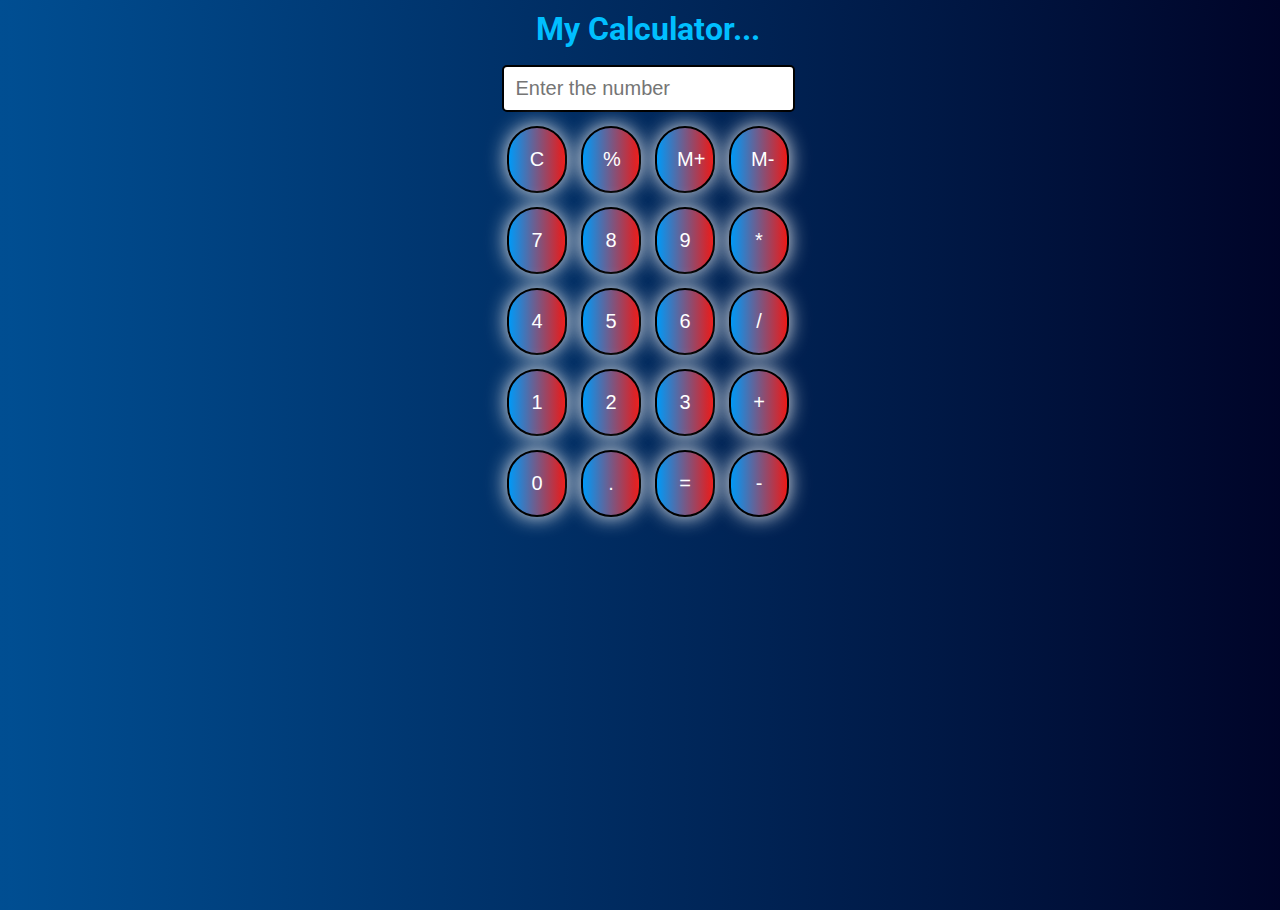
<file: Calculator App/index.html>
<!DOCTYPE html>
<html lang="en">

<head>
    <meta charset="UTF-8">
    <meta name="viewport" content="width=device-width, initial-scale=1.0">
    <title>Calculator</title>
    <link rel="stylesheet" href="main.css">
    <link rel="stylesheet" href="style.css">
</head>

<body>


    <h1 class="text-center">My Calculator...</h1>
    <div class="container flex flex-col items-center  mx-auto mw-20">
        <div class="row">
            <input type="text" class="text" placeholder="Enter the number">
        </div>
        <div class="row">
            <button class=" btn btn-grad">C</button>
            <button class=" btn btn-grad">%</button>
            <button class=" btn btn-grad">M+</button>
            <button class=" btn btn-grad">M-</button>

        </div>

        <div class="row">
            <button class=" btn btn-grad">7</button>
            <button class=" btn btn-grad">8</button>
            <button class=" btn btn-grad">9</button>
            <button class=" btn btn-grad">*</button>

        </div>
        <div class="row">
            <button class=" btn btn-grad">4</button>
            <button class=" btn btn-grad">5</button>
            <button class=" btn btn-grad">6</button>
            <button class=" btn btn-grad">/</button>

        </div>
        <div class="row">
            <button class=" btn btn-grad">1</button>
            <button class=" btn btn-grad">2</button>
            <button class=" btn btn-grad">3</button>
            <button class=" btn btn-grad">+</button>

        </div>
        <div class="row">
            <button class=" btn btn-grad">0</button>
            <button class=" btn btn-grad">.</button>
            <button class=" btn btn-grad">=</button>
            <button class=" btn btn-grad">-</button>

        </div>
    </div>






    <script src="main.js"></script>
</body>

</html>
</file>
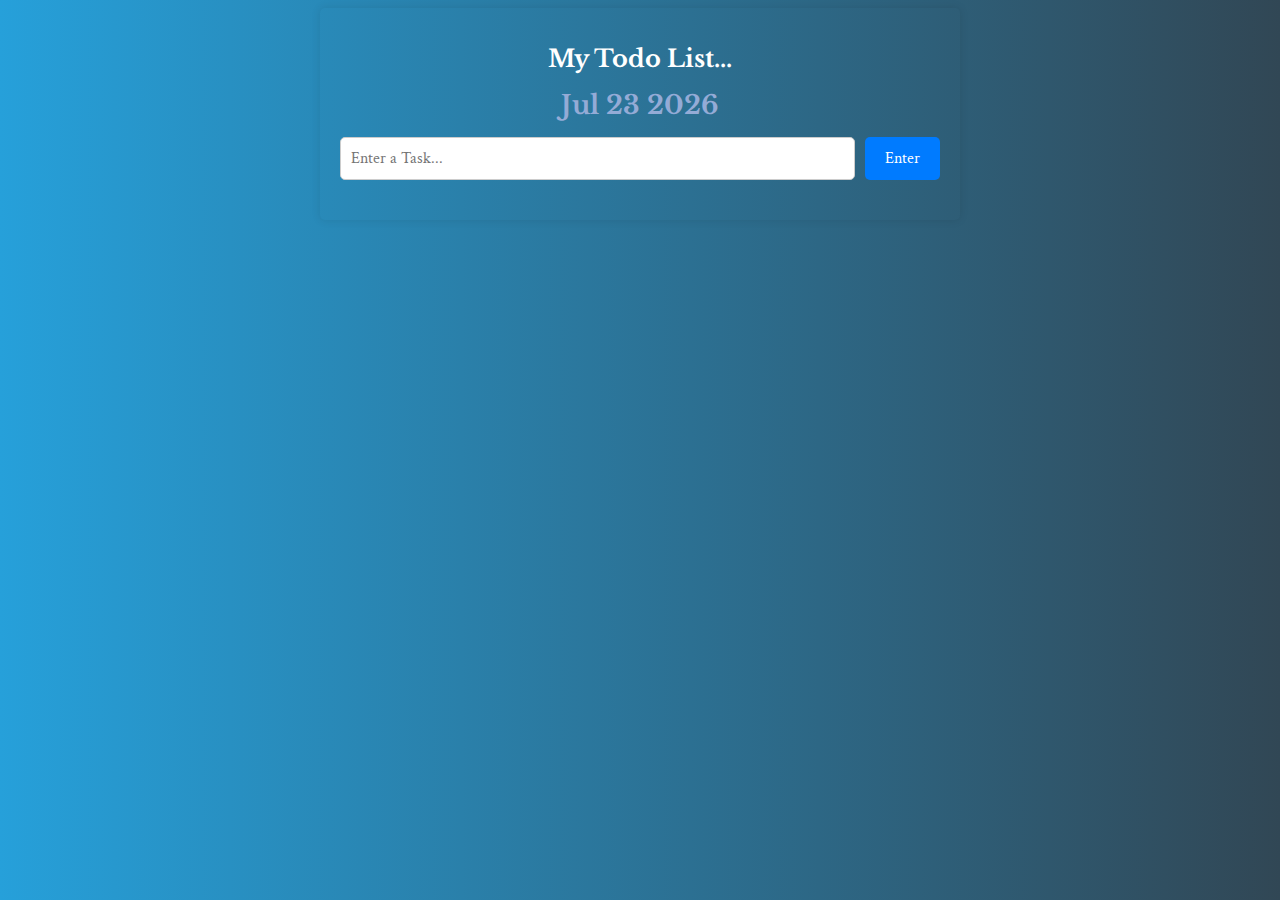
<file: To Do List app using local Storage/index.html>
<!DOCTYPE html>
<html lang="en">

<head>
    <meta charset="UTF-8" />
    <meta name="viewport" content="width=device-width, initial-scale=1.0" />
    <title>To Do List Using Local Storage</title>
    <link rel="stylesheet" href="index.css">
</head>

<body>
    <main class="app">
        <h1>My Todo List...</h1>
        <div class="input-header">
            <h1>
                <span id="date"> </span>
            </h1>
            <div class="todo-input">
                <input type="text" id="item" placeholder="Enter a Task..." />
                <button id="enter">Enter</button>
            </div>
        </div>

        <div class="to-do-list"></div>
    </main>














    <script src="main.js"></script>

</body>

</html>
</file>
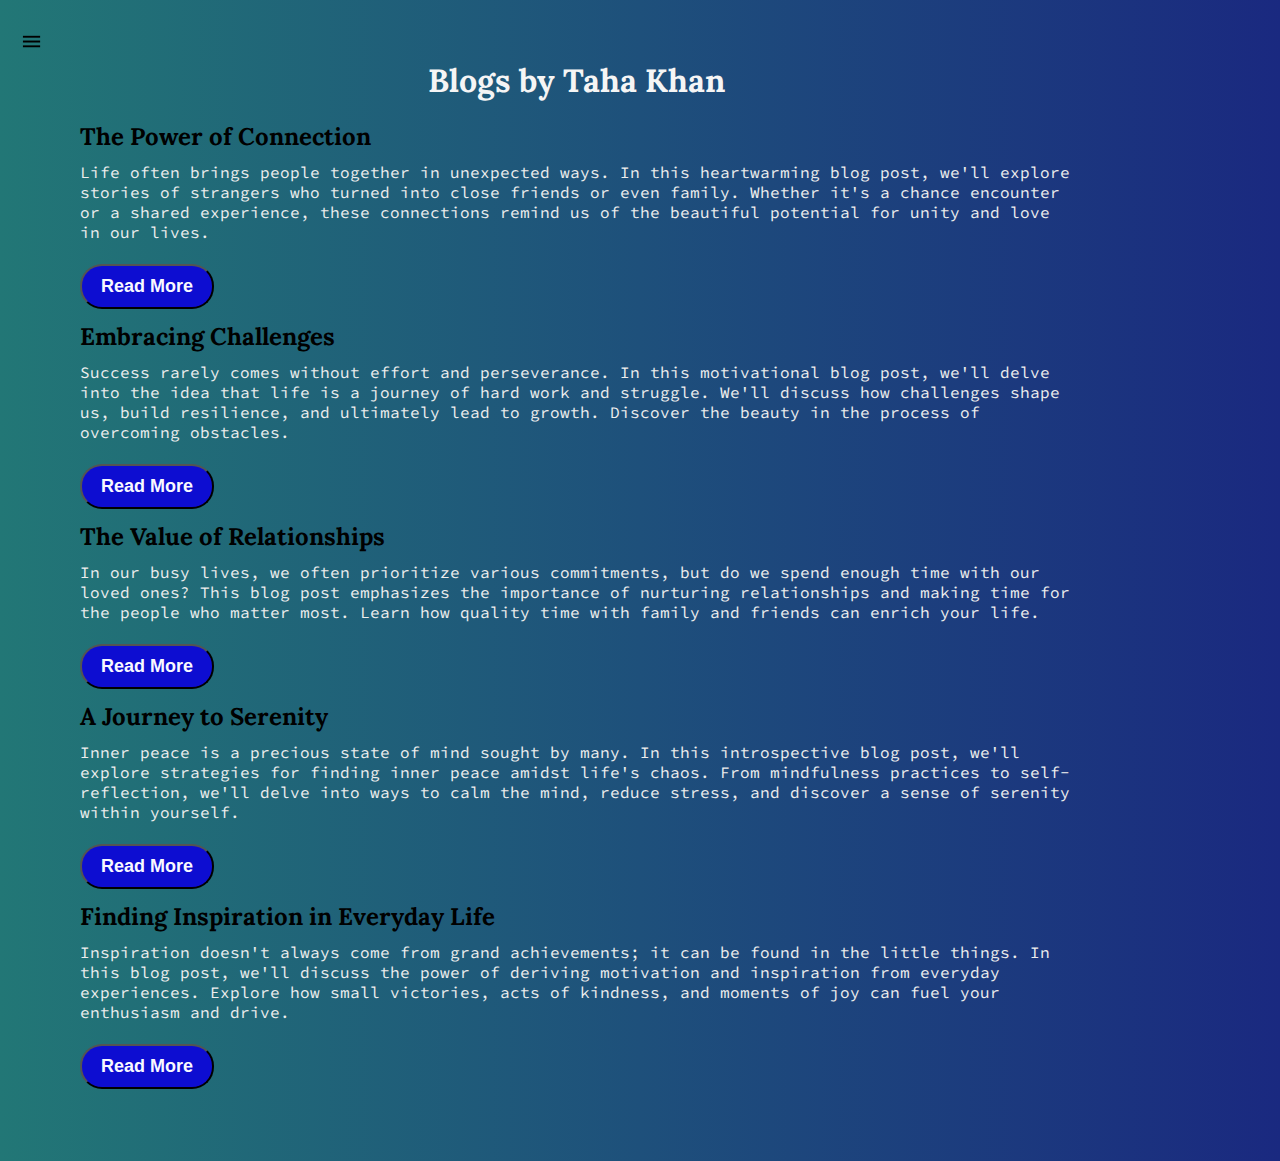
<file: PORTFOLIO WEBSITE/blog.html>
<!DOCTYPE html>
<html lang="en">

<head>
    <meta charset="UTF-8">
    <meta name="viewport" content="width=device-width, initial-scale=1.0">
    <title>Portfolio</title>
    <link rel="styleSheet" href="portfolio.css">
</head>

<body class="btn-grad1">
    <div class="container">
        <div class="sidebar sidebarGo btn-grad">

            <nav class="">
                <li><a href="/home.html">Home</a></li>
                <li><a href="/myIntro.html">My Intro</a> </li>
                <!-- <li><a href="/services.html">Services</a></li> -->
                <li><a href="/blog.html">Blog</a></li>
                <li><a href="/contact.html">Contact Me</a></li>


            </nav>
        </div>
        <div class="main">
            <div class="hamburger">
                <img src="ham.png" alt="" class="ham" width="23" />
                <img src="cross.png" alt="" class="cross" width="23" />
            </div>
            <div class="blogContainer">
                <h1 class="Blog-Main-Heading">Blogs by Taha Khan</h1>
                <div class="blogItem">
                    <h2>The Power of Connection</h2>
                    <p class="blog">Life often brings people together in unexpected ways. In this heartwarming blog post, we'll
                        explore stories of strangers who turned into close friends or even family. Whether it's a chance
                        encounter or a shared experience, these connections remind us of the beautiful potential for
                        unity and love in our lives.

                        




                    </p>
                    <button type="submit" class=" btn-sm">Read More</button>

                    <h2>Embracing Challenges</h2>
                    <p class="blog"> Success rarely comes without effort and perseverance. In this motivational blog post, we'll
                        delve into the idea that life is a journey of hard work and struggle. We'll discuss how
                        challenges shape us, build resilience, and ultimately lead to growth. Discover the beauty in the
                        process of overcoming obstacles.
                    </p>
                    <button type="submit" class=" btn-sm">Read More</button>

                    <h2>The Value of Relationships</h2>
                    <p class="blog">In our busy lives, we often prioritize various commitments, but do we spend enough time with our
                        loved ones? This blog post emphasizes the importance of nurturing relationships and making time
                        for the people who matter most. Learn how quality time with family and friends can enrich your
                        life.</p>
                    <button type="submit" class=" btn-sm">Read More</button>

                    <h2>A Journey to Serenity</h2>
                    <p class="blog">Inner peace is a precious state of mind sought by many. In this introspective blog post, we'll
                        explore strategies for finding inner peace amidst life's chaos. From mindfulness practices to
                        self-reflection, we'll delve into ways to calm the mind, reduce stress, and discover a sense of
                        serenity within yourself.</p>
                        <button type="submit" class=" btn-sm">Read More</button>

                        <h2>Finding Inspiration in Everyday Life</h2>
                    <p class="blog">Inspiration doesn't always come from grand achievements; it can be found in the little things.
                        In this blog post, we'll discuss the power of deriving motivation and inspiration from everyday
                        experiences. Explore how small victories, acts of kindness, and moments of joy can fuel your
                        enthusiasm and drive.</p>
                    <button type="submit" class=" btn-sm">Read More</button>

                </div>

            </div>
        </div>














    </div>

    <script src="portfolio.js"></script>
</body>

</html>
</file>
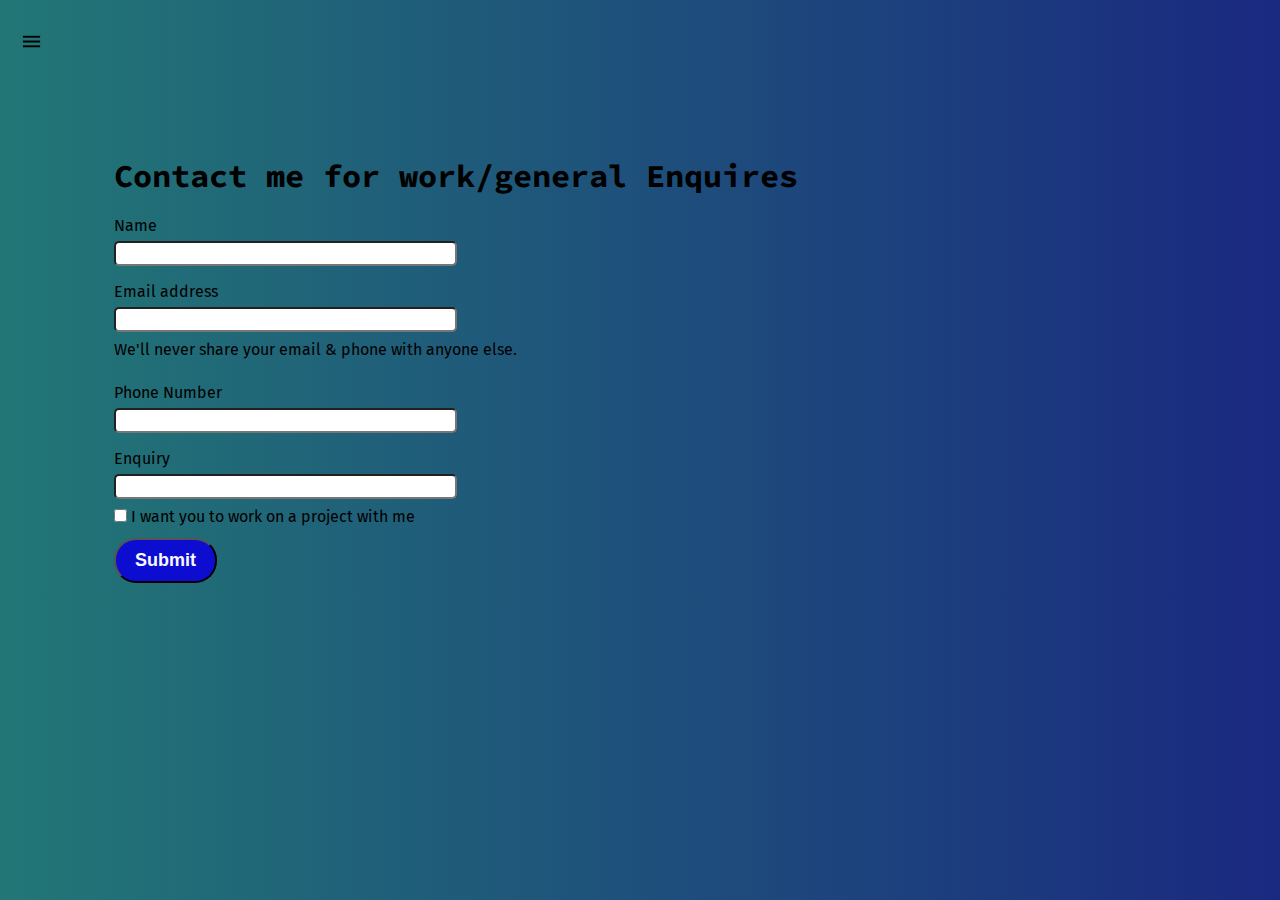
<file: PORTFOLIO WEBSITE/contact.html>
<!DOCTYPE html>
<html lang="en">
<head>
    <meta charset="UTF-8">
    <meta name="viewport" content="width=device-width, initial-scale=1.0">
    <title>Portfolio</title>
    <link rel="styleSheet" href="portfolio.css">
</head>
<body class="btn-grad1">
<div class="container">
    <div class="sidebar sidebarGo btn-grad">
                
                <nav class="">
                    <li><a href="/home.html">Home</a></li>
                    <li><a href="/myIntro.html">My Intro</a> </li>
                    <!-- <li><a href="/services.html">Services</a></li> -->
                    <li><a href="/blog.html">Blog</a></li>
                    <li><a href="/contact.html">Contact Me</a></li>


                </nav>
    </div>
            <div class="main">
                <div class="hamburger">
                    <img src="ham.png" alt="" class="ham" width="23" />
                    <img src="cross.png" alt="" class="cross" width="23" />
                </div>
                <div class="contactForm">
                    <h1>Contact me for work/general Enquires</h1>
                    <form>
                        <div class="mb-3">
                            <label for="clientEmail" class="form-label">Name</label>
                            <input type="name" class="form-control" id="clientEmail" aria-describedby="emailHelp">
                        </div>
                        <div class="mb-3">
                            <label for="clientEmail" class="form-label">Email address</label>
                            <input type="email" class="form-control" id="clientEmail" aria-describedby="emailHelp">
                            <div id="emailHelp" class="form-text">We'll never share your email & phone with anyone else.</div>
                        </div>
                        <div class="mb-3">
                            <label for="clientPhone" class="form-label">Phone Number</label>
                            <input type="phone" class="form-control" id="clientPhone">
                            </div>
                            <div class="mb-3">
                                <label for="clientEmail" class="form-label">Enquiry</label>
                                <input type="name" class="form-control" id="clientEmail" aria-describedby="emailHelp">
                            </div></form>
                            <div class="Checkbox1">
                        
                            <input type="checkbox" class="form-check-input" id="isClient">
                            <label class="form-check-label" for="isClient">I want you to work on a project with me</label>
                        
                    </div>
                        <button type="submit" class="btn btn-primary btn-sm">Submit</button>
                        
                </div>
            </div>














</div>

    <script src="portfolio.js"></script>
</body>
</html>
</file>
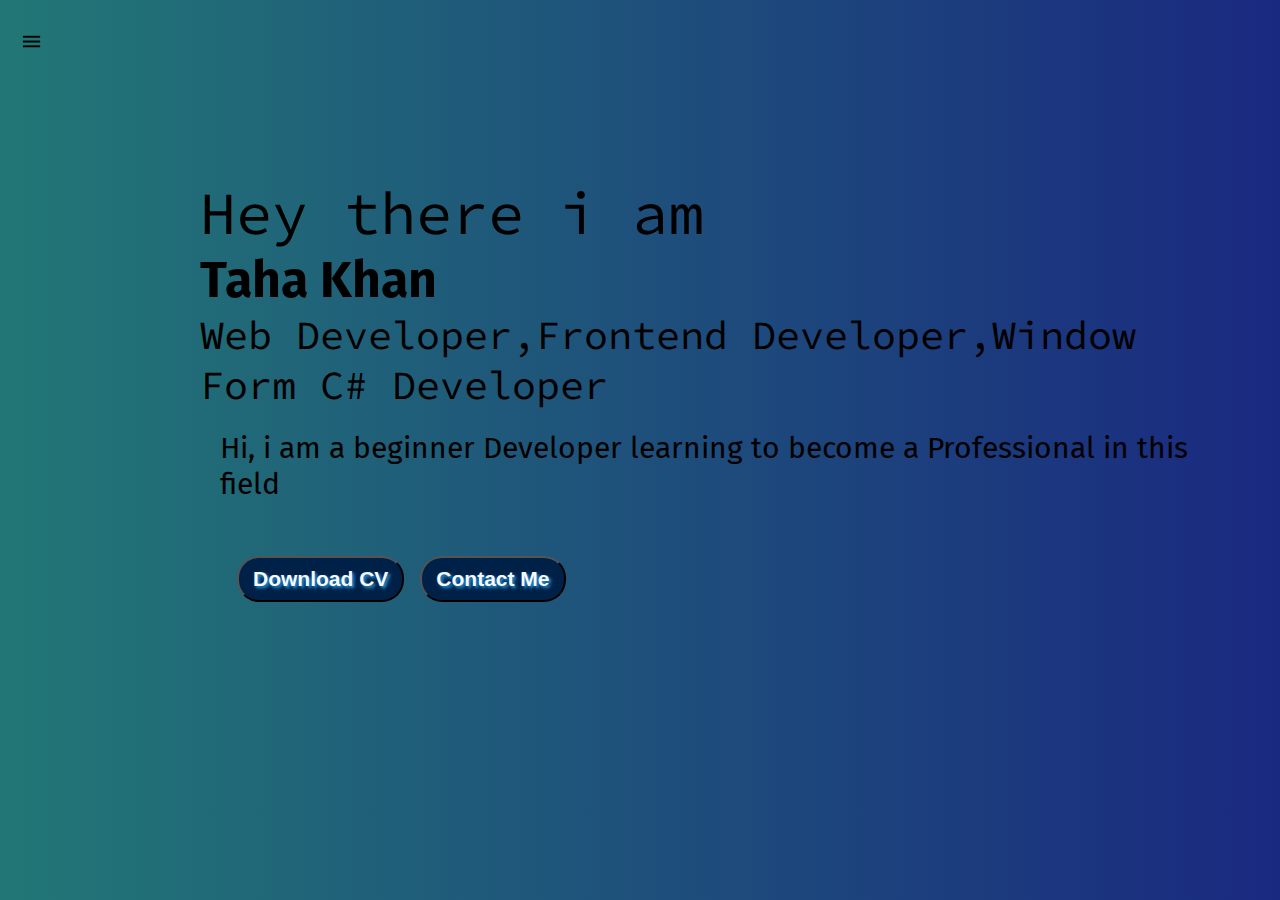
<file: PORTFOLIO WEBSITE/home.html>
<!DOCTYPE html>
<html lang="en">
<head>
    <meta charset="UTF-8">
    <meta name="viewport" content="width=device-width, initial-scale=1.0">
    <title>Portfolio</title>
    <link rel="styleSheet" href="portfolio.css">
</head>
<body class="btn-grad1">
<div class="container">
    <div class="sidebar sidebarGo btn-grad">
                
                <nav class="">
                    <li><a href="/home.html">Home</a></li>
                    <li><a href="/myIntro.html">My Intro</a> </li>
                    <!-- <li><a href="/services.html">Services</a></li> -->
                    <li><a href="/blog.html">Blog</a></li>
                    <li><a href="/contact.html">Contact Me</a></li>


                </nav>
    </div>
            <div class="main">
                <div class="hamburger">
                    <img src="ham.png" alt="" class="ham" width="23" />
                    <img src="cross.png" alt="" class="cross" width="23" />
                </div>
                <div class="infoContainer">
                    <div class="devInfo">
                        <div class="hello">Hey there i am </div>
                        
                        <div class="name">Taha Khan</div>
                        

                        <div class="about">Web Developer,Frontend Developer,Window Form C# Developer  </div>
                        <div class="moreAbout">Hi, i am a beginner Developer learning to become a Professional in this field</div>


                        <div class="buttons">
                            <a href="Taha.pdf"><button>Download CV</button></a>
                            <a href="/contact.html"><button id="redirectButton">Contact Me</button></a>

                        </div>

                    </div> 
                    
                    <div class="devPic"><img src="taha.jpg" alt="Taha Pic"></div>

                </div>
            </div>














</div>

    <script src="portfolio.js"></script>
</body>
</html>
</file>
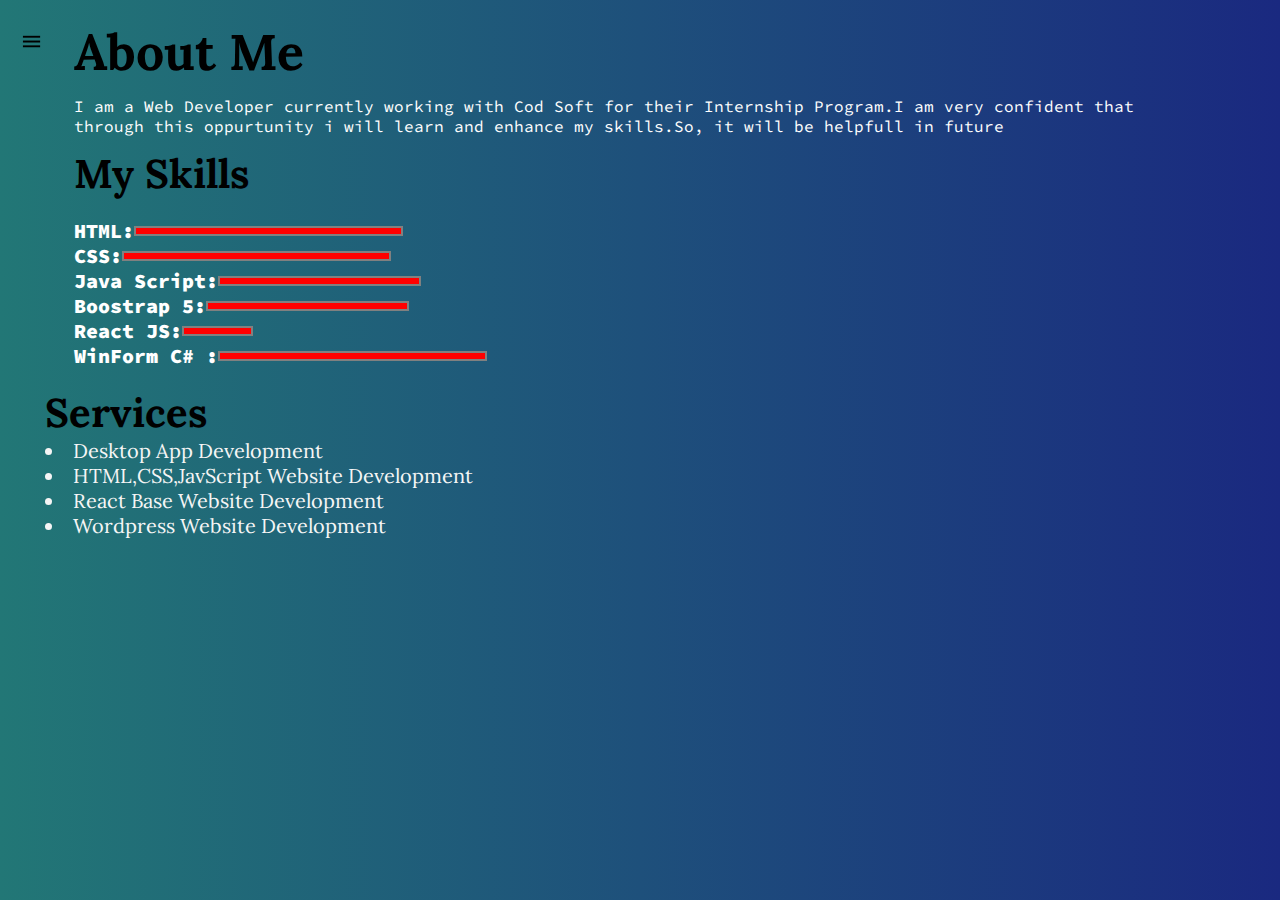
<file: PORTFOLIO WEBSITE/myIntro.html>
<!DOCTYPE html>
<html lang="en">
<head>
    <meta charset="UTF-8">
    <meta name="viewport" content="width=device-width, initial-scale=1.0">
    <title>Portfolio</title>
    <link rel="styleSheet" href="portfolio.css">
</head>
<body class="btn-grad1">
<div class="container">
    <div class="sidebar sidebarGo btn-grad">
                
                <nav class="">
                    <li><a href="/home.html">Home</a></li>
                    <li><a href="/myIntro.html">My Intro</a> </li>
                    <!-- <li><a href="/services.html">Services</a></li> -->
                    <li><a href="/blog.html">Blog</a></li>
                    <li><a href="/contact.html">Contact Me</a></li>


                </nav>
    </div>
            <div class="main">
                <div class="hamburger">
                    <img src="ham.png" alt="" class="ham" width="23" />
                    <img src="cross.png" alt="" class="cross" width="23" />
                </div>
                    <div class="myIntroInfo">
                        <h1 class="h1">About Me</h1>
                        <p class="p">I am a Web Developer currently working with Cod Soft for their Internship Program.I am very confident that through this oppurtunity i will learn and enhance my skills.So, it will be helpfull in future</p>
                        <h2 class="h2">My Skills</h2>
                        <div class="skillContainer">
                            <div class="skillItem"title="100%"> HTML: <div class="skill t100" ></div></div>
                            <div class="skillItem"title="100%"> CSS: <div class="skill t100"></div></div>
                            <div class="skillItem"title="75%"> Java Script: <div class="skill t75"></div></div>
                            <div class="skillItem"title="75%"> Boostrap 5: <div class="skill t75"></div></div>
                            <div class="skillItem"title="25%"> React JS: <div class="skill t25"></div></div>
                            <div class="skillItem"title="100%">WinForm C# : <div class="skill t100"></div></div>

                        </div>
                    </div> 
                    
                    <div class="ServicesContainer">
                        <h1>Services</h1>
                        <div class="Services">
                            <ol class="ab">
                                <li>Desktop App Development</li>
                                <li>HTML,CSS,JavScript Website Development</li>
                                <li>React Base Website Development</li>
                                <li>Wordpress Website Development</li>
    
                            </ol>
    
    
                        </div>
                
            </div>














</div>

    <script src="portfolio.js"></script>
</body>
</html>
</file>
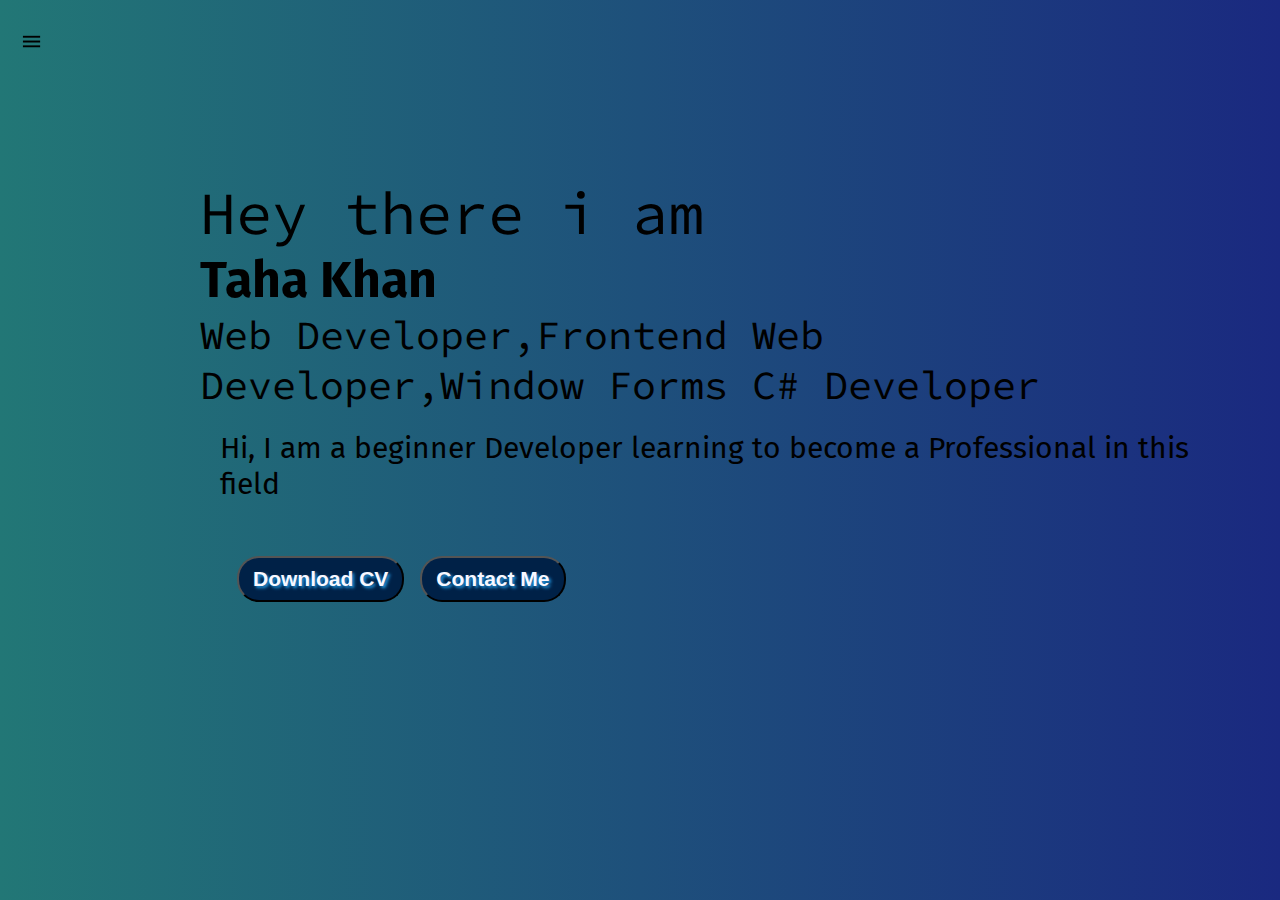
<file: PORTFOLIO WEBSITE/portfolio.html>
<!DOCTYPE html>
<html lang="en">
  <head>
    <meta charset="UTF-8" />
    <meta name="viewport" content="width=device-width, initial-scale=1.0" />
    <title>Portfolio</title>
    <link rel="styleSheet" href="portfolio.css" />
  </head>
  <body>
    <div class="container">
      <div class="sidebar sidebarGo btn-grad">
        <nav class="">
          <li><a href="/home.html">Home</a></li>
          <li><a href="/myIntro.html">My Intro</a></li>
          <li><a href="/services.html">Services</a></li>
          <li><a href="/blog.html">Blog</a></li>
          <li><a href="/contact.html">Contact Me</a></li>
        </nav>
      </div>
      <div class="main">
        <div class="hamburger">
          <img src="ham.png" alt="" class="ham" width="23" />
          <img src="cross.png" alt="" class="cross" width="23" />
        </div>
        <div class="infoContainer">
          <div class="devInfo">
            <div class="hello">Hey there i am</div>

            <div class="name">Taha Khan</div>

            <div class="about">Web Developer,Frontend Web Developer,Window Forms C# Developer</div>
            <div class="moreAbout">
            Hi, I am a beginner Developer learning to become a Professional in
            this field
            </div>

            <div class="buttons">
              <a href="Taha.pdf"><button>Download CV</button></a>
              <a href="/contact.html"><button id="redirectButton">Contact Me</button></a>
            </div>
          </div>

          <div class="devPic"><img src="taha.jpg" alt="Taha Pic" /></div>
        </div>
      </div>
    </div>

    <script src="portfolio.js"></script>
  </body>
</html>
</file>
<file: Calculator App/main.css>
.text-center {
    align-items: center;
}

.mx-auto {
    margin: auto;
}

.flex {
    display: flex;
}

.flex-col {
    flex-direction: column;
}

.items-center {
    align-items: center;
    justify-content: center;
}
</file>
<file: Calculator App/style.css>
@import url('https://fonts.googleapis.com/css2?family=Roboto:wght@300&display=swap');


html,
body {
    background: #000428;
    background: -webkit-linear-gradient(to right, #004e92, #000428);
    background: linear-gradient(to right, #004e92, #000428);
    font-family: 'Roboto', sans-serif;
    width: 100%;
    height: 100%;
}



.text-center {
    margin: 10px;
    text-align: center;
    color: #00BFFF;
}

.btn {
    width: 60px;
    padding: 20px;
    margin: 0 5px;
    border: 2px solid black;
    border-radius: 100px;
    cursor: pointer;
    font-size: 20px;
}

.btn-grad {
    background-image: linear-gradient(to right, #0099F7 0%, #F11712 51%, #0099F7 100%);

    text-transform: uppercase;
    transition: 0.5s;
    background-size: 200% auto;
    color: white;
    box-shadow: 0 0 20px #eee;

}

.btn-grad:hover {
    background-position: right center;
    color: #fff;
}



.row {
    margin: 7px 5px;
}

.row input {
    margin: 0px;
    padding: 10px 12px;
    border: 2px solid black;
    border-radius: 5px;
    font-size: 20px;
}
</file>
<file: To Do List app using local Storage/index.css>
@import url('https://fonts.googleapis.com/css2?family=Crimson+Text&family=Libre+Baskerville:wght@700&display=swap');

/* font-family: 'Source Code Pro', monospace; */














/* Basic styling for the page */
body {
    font-family: 'Crimson Text', serif;
    
    background-size: auto;
    /* Adjust the image size to cover the entire background */
    background-position: center center;
    background: #314755;  /* fallback for old browsers */
    background: -webkit-linear-gradient(to right, #26a0da, #314755);  /* Chrome 10-25, Safari 5.1-6 */
    background: linear-gradient(to right, #26a0da, #314755); /* W3C, IE 10+/ Edge, Firefox 16+, Chrome 26+, Opera 12+, Safari 7+ */
    
    padding: 0;
    
}

.app {
    font-family: 'Crimson Text', serif;


    max-width: 600px;
    margin: 0 auto;
    /* background-color: #fff; */
    padding: 20px;
    border-radius: 5px;
    box-shadow: 0 0 10px rgba(0, 0, 0, 0.1);
}

h1 {
    font-family: 'Libre Baskerville', serif;

    text-align: center;
    font-size: 24px;
    color: white;
}

/* Styling for the date */
#date {
    display: inline-block;
    font-size: 26px;
    color: #94abd6;
}

/* Styling for the input field and button */
.todo-input {
    display: flex;
}

#item {
    font-family: 'Crimson Text', serif;



    flex-grow: 1;
    padding: 10px;
    font-size: 16px;
    border: 1px solid #ccc;
    border-radius: 5px;
    margin-right: 10px;
}

#enter {
    font-family: 'Crimson Text', serif;



    padding: 10px 20px;
    font-size: 16px;
    background-color: #007BFF;
    color: #fff;
    border: none;
    border-radius: 5px;
    cursor: pointer;
    transition: background-color 0.3s ease-in-out;
}

#enter:hover {
    background-color: #0056b3;
}

/* Styling for the to-do list items */
.to-do-list {
    font-family: 'Crimson Text', serif;



    margin-top: 20px;
}

.item {
    font-family: 'Crimson Text', serif;



    background-color: #fff;
    border: 1px solid #ccc;
    border-radius: 5px;
    padding: 10px;
    margin-bottom: 10px;
    box-shadow: 0 0 5px rgba(0, 0, 0, 0.1);
    transition: box-shadow 0.3s ease-in-out;
}

.item:hover {
    box-shadow: 0 0 10px rgba(0, 0, 0, 0.2);
}

/* Styling for edit and delete buttons */
.edit-controller {
    font-family: 'Crimson Text', serif;



    display: none;
    margin-top: 10px;
    justify-content: space-between;
}

.item:hover .edit-controller {
    display: flex;
}

.done,
.edit {
    font-family: 'Crimson Text', serif;



    background-color: #007BFF;
    color: #fff;
    border: none;
    border-radius: 5px;
    padding: 5px 10px;
    cursor: pointer;
    transition: background-color 0.3s ease-in-out;
}

.done:hover,
.edit:hover {
    background-color: #0056b3;
}

/* Styling for save and cancel buttons */
.update-controller {
    font-family: 'Crimson Text', serif;



    display: none;
    margin-top: 10px;
    justify-content: flex-end;
}

.item:hover .update-controller {
    display: flex;
}

.saveBtn,
.cancelBtn {
    font-family: 'Crimson Text', serif;



    background-color: #28a745;
    color: #fff;
    border: none;
    border-radius: 5px;
    padding: 5px 10px;
    margin-left: 5px;
    cursor: pointer;
    transition: background-color 0.3s ease-in-out;
}

.saveBtn:hover,
.cancelBtn:hover {
    background-color: #1f8d44;
}

/* Add CSS animations for item entry */
.item {
    animation: fadeIn 0.5s ease-in-out;
    transition: background-color 0.3s ease-in-out;
}

@keyframes fadeIn {
    0% {
        opacity: 0;
        transform: translateY(-10px);
    }

    100% {
        opacity: 1;
        transform: translateY(0);
    }
}

/* Add CSS animations for edit controller */
.edit-controller {
    opacity: 0;
    transform: translateY(-10px);
    transition: opacity 0.3s ease-in-out, transform 0.3s ease-in-out;
}

.item:hover .edit-controller {
    opacity: 1;
    transform: translateY(0);
}

/* Add CSS animations for save and cancel buttons */
.update-controller {
    display: none;
    opacity: 0;
    transform: translateY(-10px);
    transition: opacity 0.3s ease-in-out, transform 0.3s ease-in-out;
}

.item:hover .update-controller {
    display: block;
    opacity: 1;
    transform: translateY(0);
}
</file>
<file: PORTFOLIO WEBSITE/portfolio.css>
@import url('https://fonts.googleapis.com/css2?family=Fira+Sans:ital@1&display=swap');
@import url('https://fonts.googleapis.com/css2?family=Source+Code+Pro:wght@300&display=swap');
@import url('https://fonts.googleapis.com/css2?family=Lora:wght@500&display=swap');

.btn-grad {
    background-image: linear-gradient(to right, #084b5f 0%, #0b8793 51%, #360033 100%);
    /* margin: 10px;
    padding: 15px 45px;
    text-align: center; */
    text-transform: uppercase;
    transition: 0.5s;
    background-size: 200% auto;
    color: white;
    box-shadow: 0 0 20px #eee;
    border-radius: 10px;
    /* display: block; */
}

.btn-grad:hover {
    background-position: right center;
    /* change the direction of the change here */
    color: #fff;
    /* text-decoration: none; */
}




* {
    margin: 0;
    padding: 0;
}

.sidebar {

    height: 100vh;
    font-family: 'Fira Sans', sans-serif;
    position: absolute;
}

.main {
    width: 90vw;

}

.sidebar nav {
    padding: 45px;
}

.sidebar nav li {
    list-style-type: none;
    font-size: 20px;
    padding: 33px 0px;
}

.sidebar nav li a {
    text-decoration: none;
    color: white;
}

.container {
    display: flex;
}

.infoContainer {
    /* background-color: aqua; */
    height: 58vh;
    width: 80vw;
    margin: 144px 200px;
    justify-content: space-around;
    display: flex;
}

.devInfo {
    display: flex;
    justify-content: center;
    flex-direction: column;
    font-family: 'Source Code Pro', monospace;

}

.hello {
    font-size: 60px;
}

.name {
    font-size: 50px;
    font-weight: bold;
    font-family: 'Fira Sans', sans-serif;


}

.about {
    font-size: 40px;

}

.moreAbout {
    font-size: 30px;
    font-family: 'Fira Sans', sans-serif;
    margin: 20px;


}

.buttons {
    margin: 34px;

}

.buttons button {
    padding: 9px 14px;
    border-radius: 22px;
    font-size: 21px;
    font-weight: bold;
    margin: 0 3px;
    cursor: pointer;
    color: ghostwhite;
    text-shadow: 0.1em 0.1em 0.15em #24a0ed;
    background-color: #002147;
}

.buttons button:hover {
    background-color: ghostwhite;
    color: #100c08;
}

.devPic img {
    height: 58vh;
    /* width : 28vw; */
    /* position:left; */


}

/* 
Contact Form
=========================================================================================================================================================================================================================================================
========================================================================================================================================================================================================================================================= */

.contactForm {
    font-family: 'Fira Sans', sans-serif;
    padding: 0 34px;
    padding-top: 144px;
    margin: 0 80px;
    /*yeah sidebar ki waja sy h*/
}

.contactForm h1 {
    font-family: 'Source Code Pro', monospace;
    /* text-align: center; */
    padding: 12px 0;
}

.contactForm form div {
    padding: 8px 0;
    display: flex;
    flex-direction: column;
}

.contactForm form div input {
    width: 26vw;
    border-radius: 5px;
    margin: 6px 0 0 0;
    padding: 3px;
}

/* .Checkbox1{
    /* display: flex; */
/* flex-direction: row; 
} */
#emailhelp {
    font-size: 11px;
    color: rgb(58, 194, 17);
    margin: 0 5px;
    padding: 3px 0 0;
}

/* #form-check{
    /* flex-direction: row; *
} */
/* #form-check input{
    width:24px ;
    margin:3px 0 ;
} */
.btn-sm {
    padding: 10px 19px;
    border-radius: 22px;
    font-size: 18px;
    font-weight: bold;

    margin: 12px 0px;
    cursor: pointer;
    color: ghostwhite;
    background-color: rgb(13, 13, 209);
}

.btn-sm:hover {
    text-shadow: 0.1em 0.1em 0.15em #3124ed;
    background-color: #000000;
}
















/* ////////////////////////////////////////////////////////////////

Blog,html

//////////////////////////////////////////////////////////////// */
.blogContainer {
    margin: 60px 80px;
}
.Blog-Main-Heading{
    display: flex;
    flex-direction: column;
    align-items: center;
    justify-content: center;
    color: whitesmoke;
    font-family: 'Lora', serif;
    margin: 20px 0px;

}


.blogItem {
    font-family: 'Lora', serif;


}

/* .blogContainer h1 {
    font-family: 'Fira Sans', sans-serif;
    

} */

.blogItem p {
    font-family: 'Source Code Pro', monospace;

}

.blog{
    margin: 10px 0px;
    color: #eee;
}

/* ////////////////////////////////////////////////////////////////

my intro,html

//////////////////////////////////////////////////////////////// */
.myIntroInfo {
    margin:  20px 0px 0px 74px;;
}

.h1 {
    font-family: 'Lora', serif;
    margin: 10px 0px;
    font-size: 50px;
}

.p {
    font-family: 'Source Code Pro', monospace;
    margin: 12px 0px;
    color: white;

}

.h2 {
    font-family: 'Lora', serif;
    font-size: 40px;
    /* margin: 10px 0px; */

}

.skillContainer {
    padding: 14px 0px;
    font-size: 20px;
margin: 5px 0px;
    color: white;

}

.skillItem {
    font-family: 'Source Code Pro', monospace;
    font-weight: 900;
    display: flex;
    align-items: center;
}

.skill {
    display: flex;
    flex-direction: column;
    width: 265px;
    height: 6px;
    background-color: red;
    border: 2px solid gray;
}

.t100 {
    width: 265px;
    /* background-color:red;
    border: 2px solid gray; */

}

.t75 {
    width: 199px;

    /* background-color:red;
    border: 2px solid gray; */

}

.t50 {
    width: 133px;
    background-color: red;
    border: 2px solid gray;

}

.t25 {
    width: 67px;
    /* background-color:red;
    border: 2px solid gray; */

}






.sidebarGo {
    transform: translate(-433px, 0);
    position: absolute;

}

.hamburger {
    position: absolute;
    cursor: pointer;
    top: 10px;
    left: 10px;
    margin-top: 10px;
}

.ham {
    margin: 10px;
}

.cross {
    margin-left: 140px;
    /* background-color: hsl(251, 67%, 52%); */

}

.ServicesContainer {
    font-family: 'Lora', serif;
    font-size: 20px;
    display: flex;
    flex-direction: column;
    margin: 0px 3.5vw;

    color: black;
}

.Services {
    color: whitesmoke;
    


}
.ab{
list-style:inside;

}
@media (max-width: 1615px) {

    /* * {
    /* background-color: hsl(4, 76%, 53%); *
    } */
    .devPic {
        display: none;
    }

    /* .sidebar{
        transform: translate(-433px, 0);
        position: absolute;
        
    } */
}

body {
    background: #1A2980;
    /* fallback for old browsers */
    background: -webkit-linear-gradient(to right, #19747a, #1A2980);
    /* Chrome 10-25, Safari 5.1-6 */
    background: linear-gradient(to right, #227776, #1A2980);
    /* W3C, IE 10+/ Edge, Firefox 16+, Chrome 26+, Opera 12+, Safari 7+ */

}
</file>
